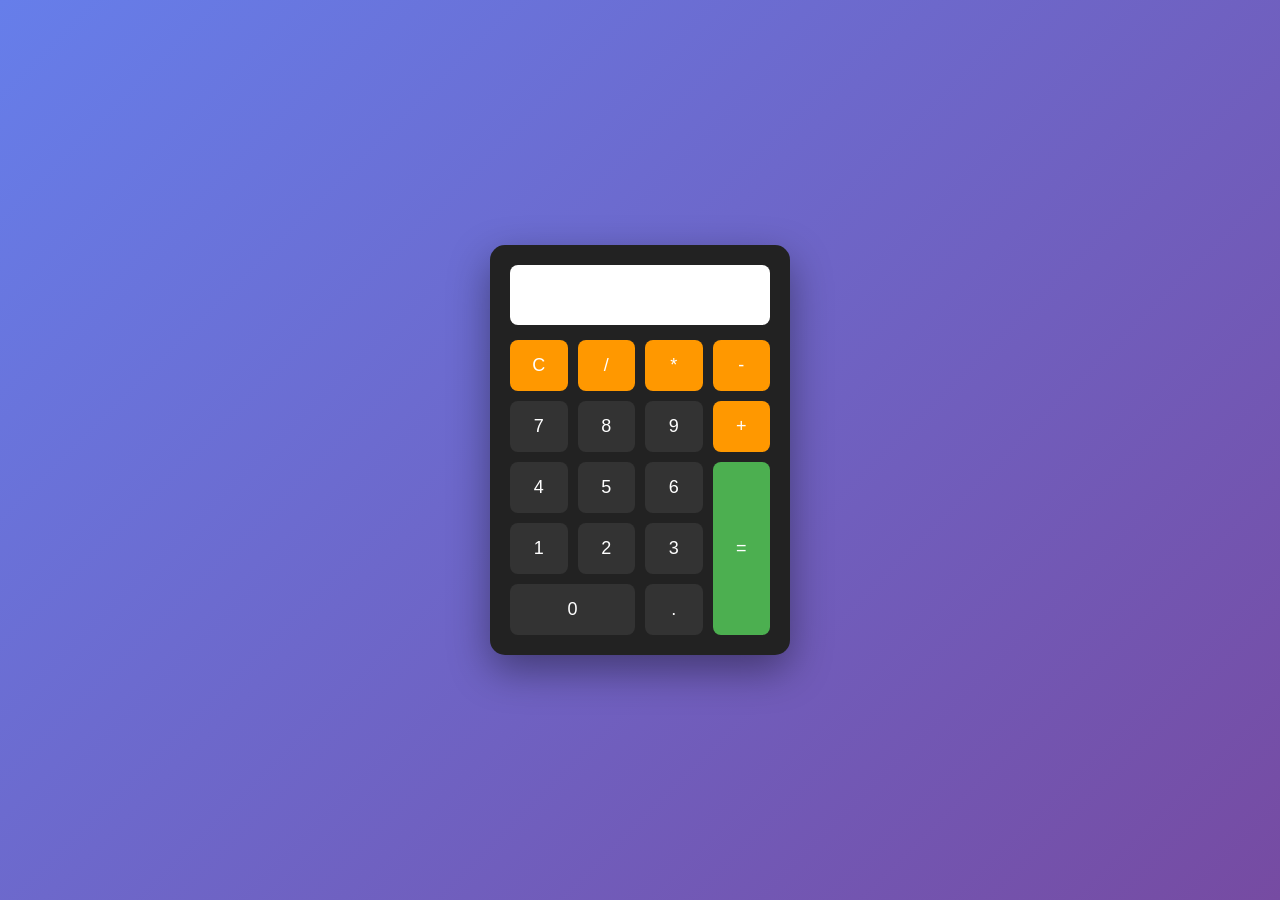
<file: LEVEL 1/Calculator-Task3/index.html>
<!DOCTYPE html>
<html lang="en">
<head>
    <meta charset="UTF-8">
    <title>Basic Calculator</title>
    <meta name="viewport" content="width=device-width, initial-scale=1.0">
    <link rel="stylesheet" href="style.css">
</head>
<body>

    <div class="calculator">
        <input type="text" id="display" disabled>

        <div class="buttons">
    <button class="btn operator">C</button>
    <button class="btn operator">/</button>
    <button class="btn operator">*</button>
    <button class="btn operator">-</button>

    <button class="btn">7</button>
    <button class="btn">8</button>
    <button class="btn">9</button>
    <button class="btn operator">+</button>

    <button class="btn">4</button>
    <button class="btn">5</button>
    <button class="btn">6</button>
    <button class="btn equal">=</button>

    <button class="btn">1</button>
    <button class="btn">2</button>
    <button class="btn">3</button>
    <button class="btn zero">0</button>

    <button class="btn">.</button>
</div>

    </div>

    <script src="script.js"></script>
</body>
</html>
</file>
<file: LEVEL 1/Calculator-Task3/style.css>
* {
    margin: 0;
    padding: 0;
    box-sizing: border-box;
    font-family: Arial, sans-serif;
}

body {
    height: 100vh;
    display: flex;
    justify-content: center;
    align-items: center;
    background: linear-gradient(135deg, #667eea, #764ba2);
}

.calculator {
    background: #222;
    padding: 20px;
    border-radius: 15px;
    width: 300px;
    box-shadow: 0 15px 40px rgba(0,0,0,0.4);
}

#display {
    width: 100%;
    height: 60px;
    margin-bottom: 15px;
    font-size: 24px;
    padding: 10px;
    text-align: right;
    border: none;
    border-radius: 8px;
    background: #fff;
}

/* CSS GRID */
.buttons {
    display: grid;
    grid-template-columns: repeat(4, 1fr);
    gap: 10px;
}

.btn {
    padding: 15px;
    font-size: 18px;
    border: none;
    border-radius: 8px;
    cursor: pointer;
    transition: 0.3s;
}

.btn:hover {
    transform: scale(1.05);
}

.operator {
    background: #ff9800;
    color: white;
}

.equal {
    background: #4caf50;
    color: white;
    grid-row: span 3;
}

.zero {
    grid-column: span 2;  /* 0 takes 2 columns */
}

.btn:not(.operator):not(.equal) {
    background: #333;
    color: white;
}

.btn:active {
    transform: scale(0.95);
}
</file>
